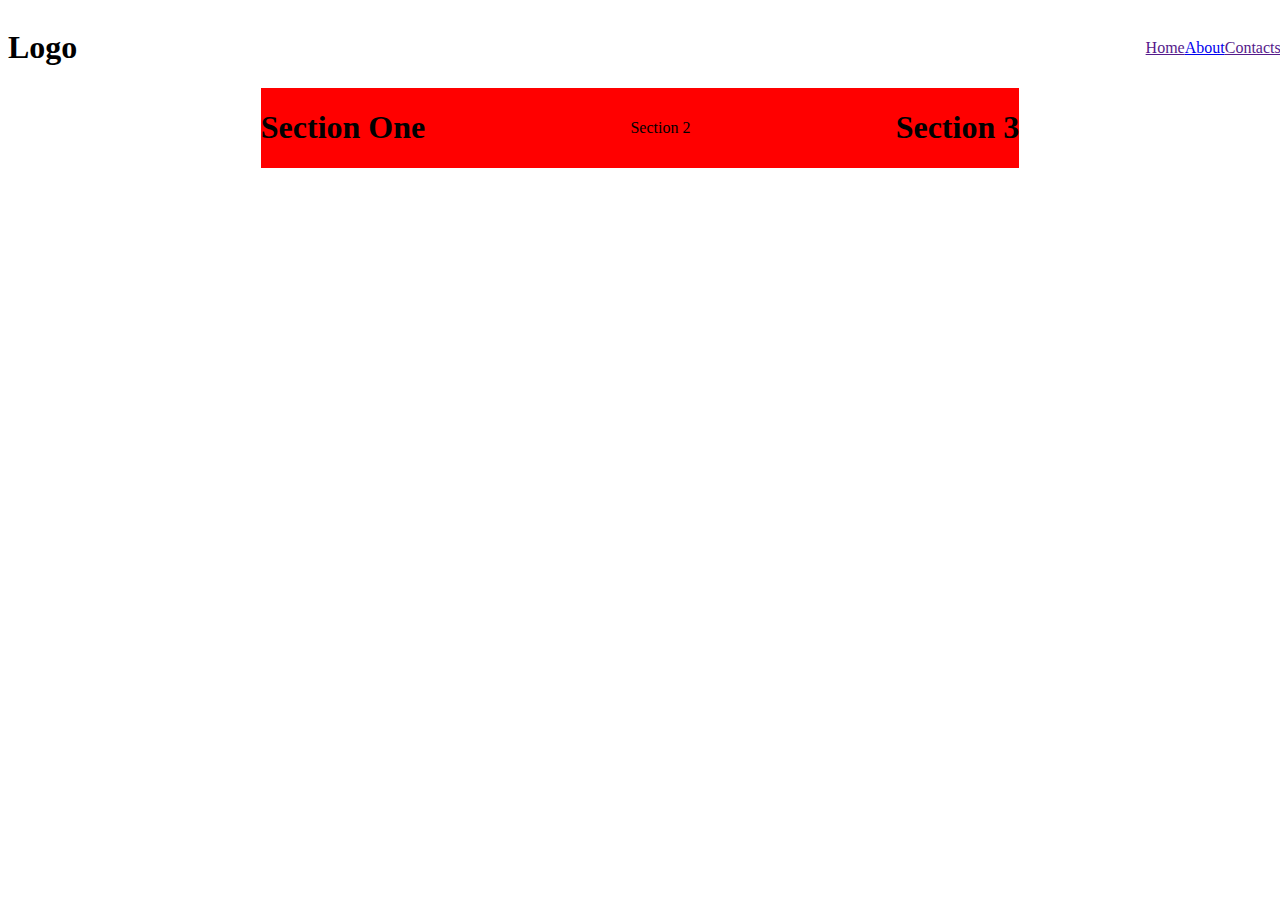
<file: index.html>
<!DOCTYPE html>
<html lang="en">
<head>
    <meta charset="UTF-8">
    <meta http-equiv="X-UA-Compatible" content="IE=edge">
    <meta name="viewport" content="width=device-width, initial-scale=1.0">
    <link rel="stylesheet" href="styles.css">
    <title>Document</title>
</head>
<body>
    <header>
        <h1>Logo</h1>
        <div class="nav-links">
            <a href="">Home</a>
            <a href="about.html">About</a>
            <a href="">Contacts</a>
        </div>
    </header>
    <main>
        <section>
            <h1>Section One</h1>
        </section>
        <section>
            <article>Section 2</article>
        </section>

        <section>
            <h1>Section 3</h1>
            
        </section>
    </main>
    <footer></footer>
</body>
</html>
</file>
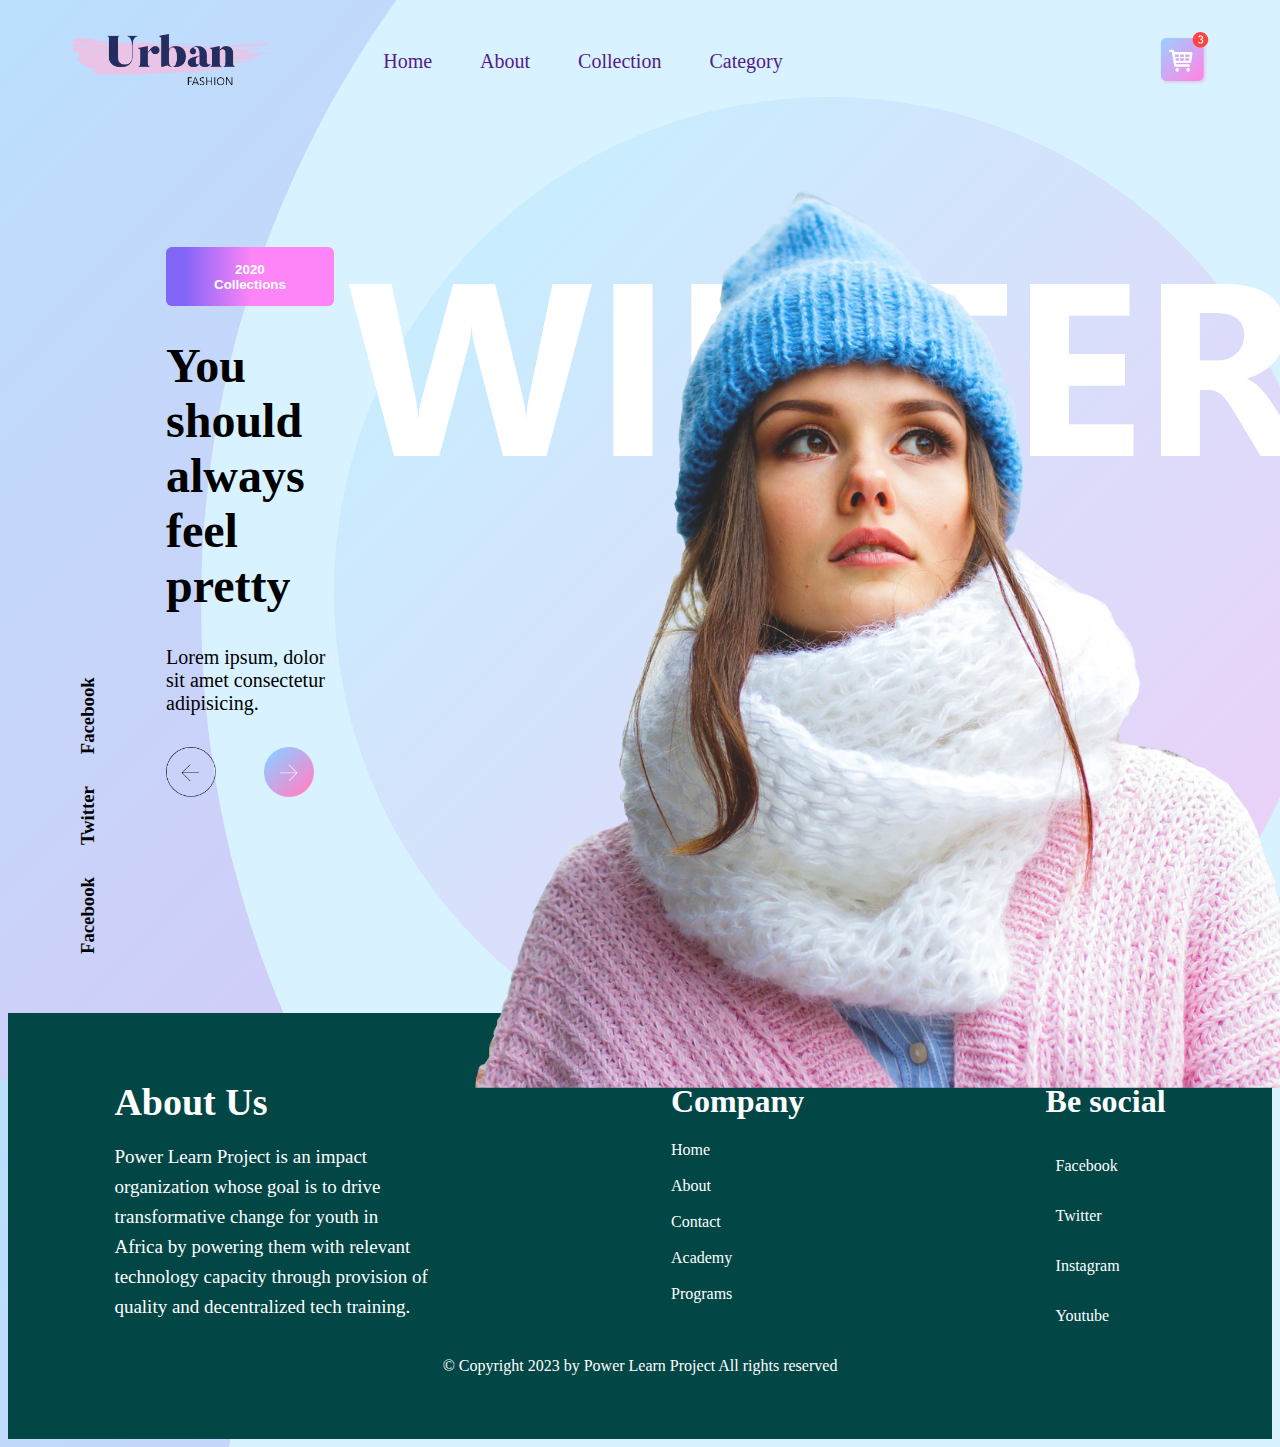
<file: new Git/Urban-Fashion/index.html>
<!DOCTYPE html>
<html lang="en">
<head>
    <meta charset="UTF-8">
    <meta http-equiv="X-UA-Compatible" content="IE=edge">
    <meta name="viewport" content="width=device-width, initial-scale=1.0">
    <link rel="stylesheet" href="styles.css">
    <title>Document</title>
</head>
<body>
    <header>
        <div class="logo">
            <img src="./images/logo.png" alt="">
            <nav class="nav-link">
                <a href="">Home</a>
                <a href="">About</a>
                <a href="">Collection</a>
                <a href="">Category</a>
            </nav>
        </div>
        <div class="cart">
            <img src="./images/cart.png" alt="">
        </div>
    </header>

    <main>
        <section class="home-left">
            <button>2020 Collections</button>
            <h1>You should always feel pretty</h1>
            <p>Lorem ipsum, dolor sit amet consectetur adipisicing.</p>
            <div class="arrows">
                <img src="./images/back-arrow.png" alt="">
                <img src="./images/next-arrow.png" alt="">
            </div>
        </section>

        <section class="home-right">
            <img src="./images/img.png" alt="">
        </section>
    </main>

    <section class="social">
        <h3>Facebook</h3>
        <h3>Twitter</h3>
        <h3>Facebook</h3>
    </section>

    <footer>
        <section class="footer-section">
            <div class="footer-section__left">
                <h1>About Us</h1>
                <p>Power Learn Project is an impact organization whose goal is to drive transformative change for youth in Africa by powering them with relevant technology capacity through provision of quality and decentralized tech training.</p>
            </div>
            <div class="footer-section__center">
                <h1>Company</h1>
                <a href="">Home</a> <br> <br>
                <a href="">About</a><br> <br>
                <a href="">Contact</a><br><br>
                <a href="">Academy</a><br><br>
                <a href="">Programs</a>
            </div>
            <div class="footer-section__right">
                <h1>Be social</h1>
                <span> <i class="fa fa-facebook"></i> <p>Facebook</p> </span>
                <span> <i class="fa fa-twitter"></i> <p>Twitter</p> </span>
                <span> <i class="fa fa-instagram"></i> <p>Instagram</p> </span>
                <span> <i class="fa fa-youtube"></i> <p>Youtube</p> </span>
            </div>
        </section>
        <p class="copyright">© Copyright 2023 by Power Learn Project All rights reserved</p>
    </footer>
</body>
</html>
</file>
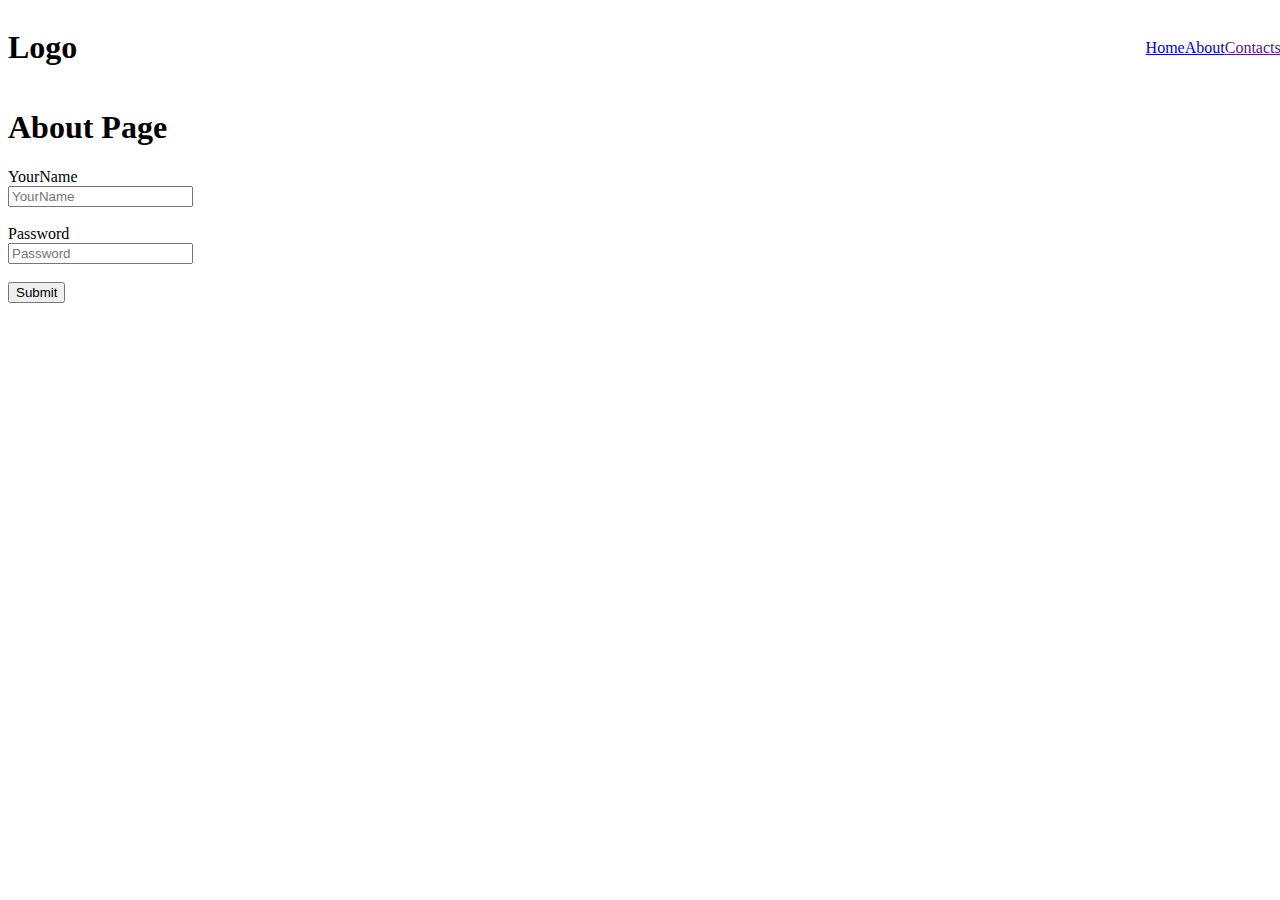
<file: about.html>
<!DOCTYPE html>
<html lang="en">
<head>
    <meta charset="UTF-8">
    <meta http-equiv="X-UA-Compatible" content="IE=edge">
    <meta name="viewport" content="width=device-width, initial-scale=1.0">
    <title>About</title>
    <link rel="stylesheet" href="styles.css">
</head>
<body>
    <header>
        <h1>Logo</h1>
        <div class="nav-links">
            <a href="index.html">Home</a>
            <a href="about.html">About</a>
            <a href="">Contacts</a>
        </div>
    </header>
    <h1>About Page</h1>


    <form >
        <label for="YourName">YourName</label> <br>
        <input type="text" placeholder="YourName"> <br> <br>
        <label for="password">Password</label> <br>
        <input type="password" placeholder="Password"> <br> <br>
        <input type="submit" >
    </form>
</body>
</html>
</file>
<file: styles.css>
header{
    display: flex;
    justify-content: space-between;
    align-items: center;
}

.nav-links{
    width: 10%;
    display: flex;
    justify-content: space-between;
    align-items: center;
}

main{
    width: 60%;
    display: flex;
    justify-content: space-between;
    align-items: center;
    background-color: red;
    margin: auto;
}
</file>
<file: new Git/Urban-Fashion/styles.css>
body{
    background-image: url("./images/background.png");
}

header{
    width: 90%;
    margin: auto;
    display: flex;
    justify-content: space-between;
    align-items: center;
    margin-top: 2rem;
}

.logo{
    display: flex;
    align-items: center;
}

.logo img{
    width: 200px;
}

.nav-link{
    margin-left: 4rem;
    width: 60%;
    display: flex;
    justify-content: space-between;

}

.nav-link > a {
    text-decoration: none;
    font-size: 20px;
    margin-left: 3rem;
}


.cart img{
    width:50px;
}

/* Main Styles */

main{
    width: 75%;
    margin: auto;
    display: flex;
    justify-content: space-between;
    align-items: center;
    margin-top: 9rem;
    height: 80vh;
}

.home-left{
    margin-top: -9rem;
}
.home-left > button{
    padding: 0.9rem 3rem;
    border-radius: 6px;
    border: none;
    background-image: linear-gradient(to right, #8065f6 10%, #fd85f7 51%);
    color: white;
    font-weight: 800;
}

.home-left > h1{
    font-size: 3rem;
}
.home-left > p{
    font-size: 20px;
}

.arrows{
    margin-top: 2rem;
 display: flex;
 gap: 3rem;
}

.arrows img{
    width: 50px;
}

.social{
    margin-left: 50px;
    display: flex;
    gap: 2rem;
    transform-origin: 0 0;
  transform: rotate(-90deg);
}



footer{
    background-color: rgb(2, 70, 70);
    padding: 3rem;
}

.footer-section{
    width: 90%;
    margin: auto;
    display: flex;
    justify-content: space-between;
    color: white;
}
.footer-section__left{
    width: 30%;
    font-size: 19px;
    line-height: 30px;
}
.footer-section__center a{
    text-decoration: none;
    color: white;
}

.footer-section__right span {
    display: flex;
    align-items: center;
    gap: 10px;
}

.copyright{
    text-align: center;
    color: white;
}
</file>
